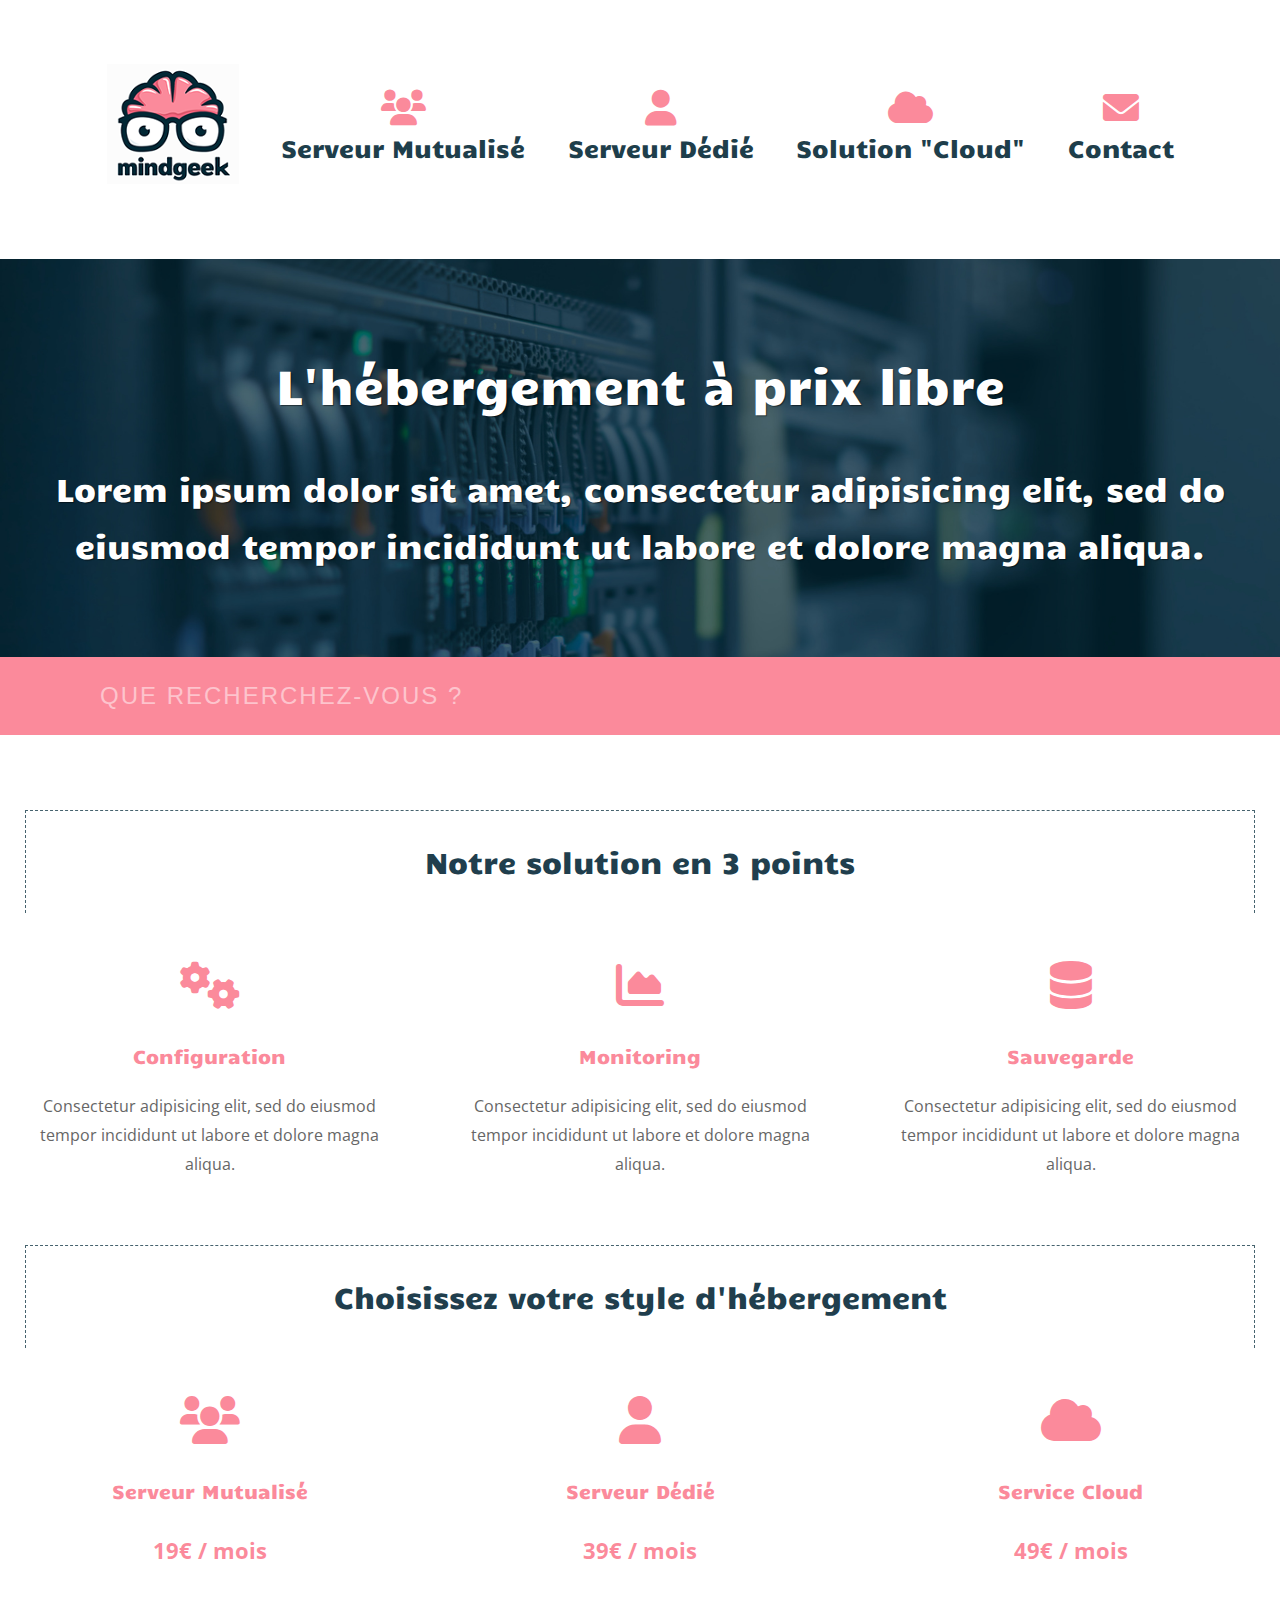
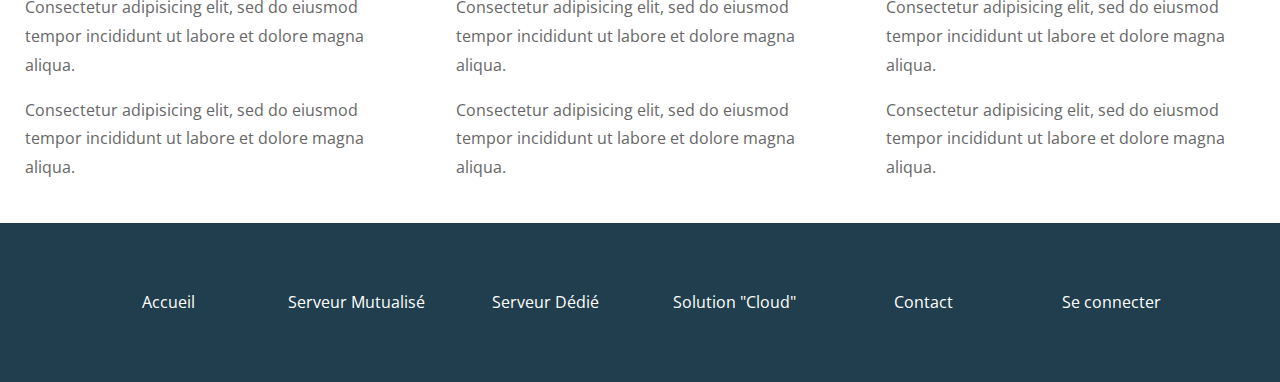
<file: index.html>
<!doctype html>
<html lang="en">
<head>
    <meta charset="UTF-8">
    <meta name="viewport" content="width=device-width, initial-scale=1.0" />
    <link rel="stylesheet" href="https://cdnjs.cloudflare.com/ajax/libs/font-awesome/6.0.0-beta3/css/all.min.css" type="text/css" />
    <link rel="preconnect" href="https://fonts.googleapis.com">
    <link rel="preconnect" href="https://fonts.gstatic.com" crossorigin>
    <link href="https://fonts.googleapis.com/css2?family=Candal&family=Dosis&family=Open+Sans&display=swap" rel="stylesheet">
    <link rel="stylesheet" href="css/normalize.css" type="text/css" />
    <link rel="stylesheet" href="css/style.css" type="text/css" />
    <title>Mindgeek</title>
</head>
<body>
    <header>
        <nav>
			<a href="index.html"><img src="img/logo.png" alt="Logo de MindGeek" /></a>
			<a href="serveur-mutualise.html">
				<i class="fa fa-users" aria-hidden="true"></i>
				Serveur Mutualisé
			</a>
			<a href="serveur-dedie.html">
				<i class="fa fa-user" aria-hidden="true"></i>
				Serveur Dédié
			</a>
			<a href="cloud.html">
				<i class="fa fa-cloud" aria-hidden="true"></i>
				Solution "Cloud"
			</a>
			<a href="contact.html">
				<i class="fa fa-envelope" aria-hidden="true"></i>
				Contact
			</a>
		</nav>
		
		<section id="tagline">
			<h1>L'hébergement à prix libre</h1>
			<p>Lorem ipsum dolor sit amet, consectetur adipisicing elit, sed do eiusmod tempor incididunt ut labore et dolore magna aliqua.</p>
		</section>
		<form>
			<input type="search" placeholder="Que recherchez-vous ?">
		</form>
    </header>
    <main class="container">
        <section id="solution" class="flex">
			<h2>Notre solution en 3 points</h2>
			<article class="host">
				<i class="fa fa-cogs" aria-hidden="true"></i>
				<h3>Configuration</h3>
				<p>Consectetur adipisicing elit, sed do eiusmod tempor incididunt ut labore et dolore magna aliqua.</p>
			</article>
			<article class="host">
				<i class="fa fa-area-chart" aria-hidden="true"></i>
				<h3>Monitoring</h3>
				<p>Consectetur adipisicing elit, sed do eiusmod tempor incididunt ut labore et dolore magna aliqua.</p>
			</article>
			<article class="host">
				<i class="fa fa-database" aria-hidden="true"></i>
				<h3>Sauvegarde</h3>
				<p>Consectetur adipisicing elit, sed do eiusmod tempor incididunt ut labore et dolore magna aliqua.</p>
			</article>
		</section>
		
		<section id="hosting" class="flex">
			<h2>Choisissez votre style d'hébergement</h2>
			<article class="host">
				<i class="fa fa-users" aria-hidden="true"></i>
				<h3>Serveur Mutualisé</h3>
				<p class="prix">19€ / mois</p>
				<p>Consectetur adipisicing elit, sed do eiusmod tempor incididunt ut labore et dolore magna aliqua.</p>
				<p>Consectetur adipisicing elit, sed do eiusmod tempor incididunt ut labore et dolore magna aliqua.</p>
			</article>
			<article class="host">
				<i class="fa fa-user" aria-hidden="true"></i>
				<h3>Serveur Dédié</h3>
				<p class="prix">39€ / mois</p>
				<p>Consectetur adipisicing elit, sed do eiusmod tempor incididunt ut labore et dolore magna aliqua.</p>
				<p>Consectetur adipisicing elit, sed do eiusmod tempor incididunt ut labore et dolore magna aliqua.</p>
			</article>
			<article class="host">
				<i class="fa fa-cloud" aria-hidden="true"></i>
				<h3>Service Cloud</h3>
				<p class="prix">49€ / mois</p>
				<p>Consectetur adipisicing elit, sed do eiusmod tempor incididunt ut labore et dolore magna aliqua.</p>
				<p>Consectetur adipisicing elit, sed do eiusmod tempor incididunt ut labore et dolore magna aliqua.</p>
			</article>
		</section>
    </main>
    <footer>
        <nav>
			<a href="#">Accueil</a>
			<a href="#">Serveur Mutualisé</a>
			<a href="#">Serveur Dédié</a>
			<a href="#">Solution "Cloud"</a>
			<a href="#">Contact</a>
			<a href="#">Se connecter</a>
		</nav>
    </footer>
</body>
</html>
</file>
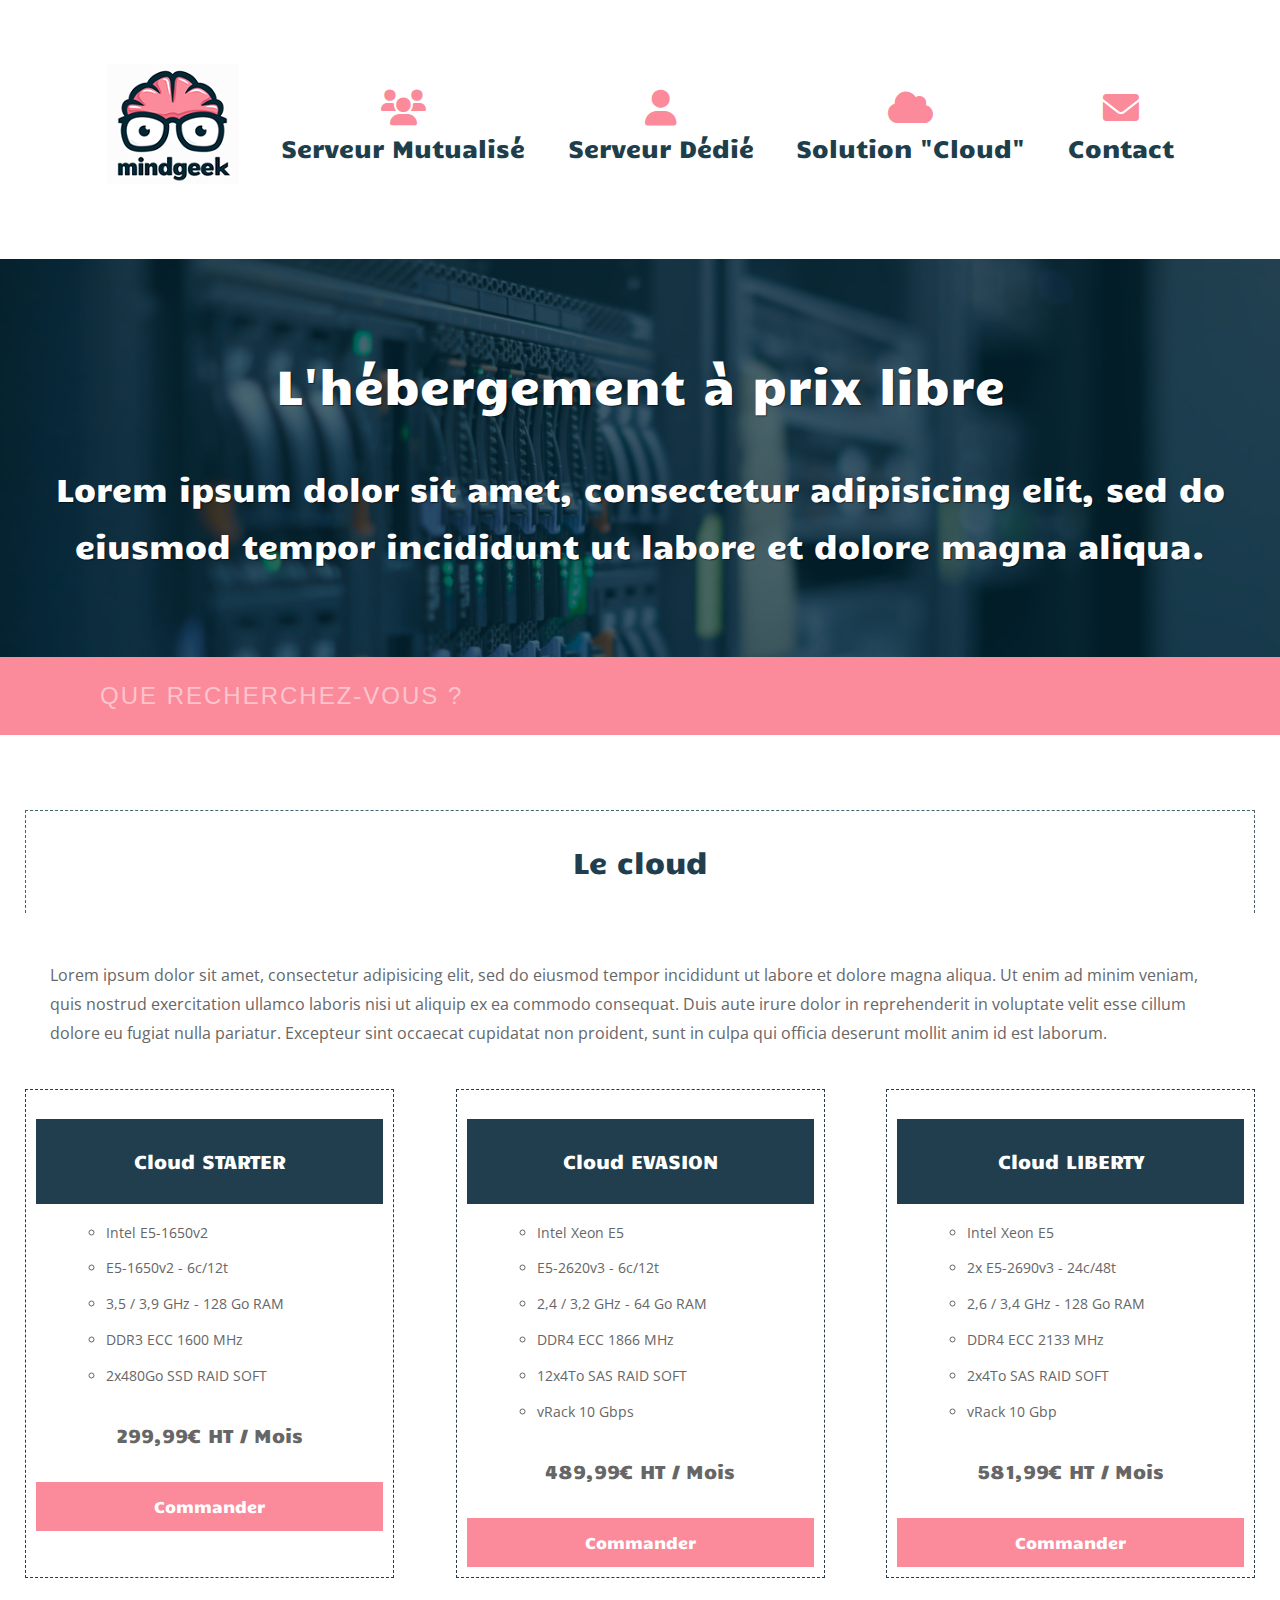
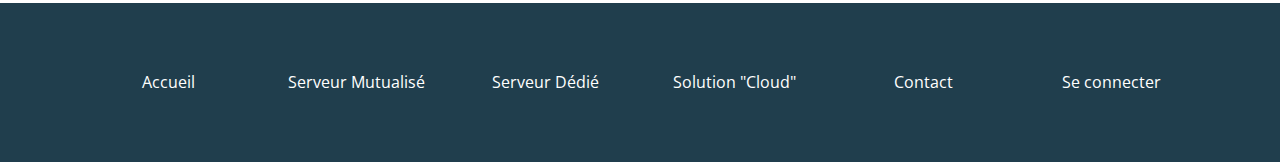
<file: cloud.html>
<!doctype html>
<html lang="en">
<head>
    <meta charset="UTF-8">
    <meta name="viewport" content="width=device-width, initial-scale=1.0" />
    <link rel="stylesheet" href="https://cdnjs.cloudflare.com/ajax/libs/font-awesome/6.0.0-beta3/css/all.min.css" type="text/css" />
    <link rel="preconnect" href="https://fonts.googleapis.com">
    <link rel="preconnect" href="https://fonts.gstatic.com" crossorigin>
    <link href="https://fonts.googleapis.com/css2?family=Candal&family=Dosis&family=Open+Sans&display=swap" rel="stylesheet">
    <link rel="stylesheet" href="css/normalize.css" type="text/css" />
    <link rel="stylesheet" href="css/style.css" type="text/css" />
    <title>Mindgeek</title>
</head>
<body>
    <header>
        <nav>
			<a href="index.html"><img src="img/logo.png" alt="Logo de MindGeek" /></a>
			<a href="serveur-mutualise.html">
				<i class="fa fa-users" aria-hidden="true"></i>
				Serveur Mutualisé
			</a>
			<a href="serveur-dedie.html">
				<i class="fa fa-user" aria-hidden="true"></i>
				Serveur Dédié
			</a>
			<a href="cloud.html">
				<i class="fa fa-cloud" aria-hidden="true"></i>
				Solution "Cloud"
			</a>
			<a href="contact.html">
				<i class="fa fa-envelope" aria-hidden="true"></i>
				Contact
			</a>
		</nav>
		
		<section id="tagline">
			<h1>L'hébergement à prix libre</h1>
			<p>Lorem ipsum dolor sit amet, consectetur adipisicing elit, sed do eiusmod tempor incididunt ut labore et dolore magna aliqua.</p>
		</section>
		<form>
			<input type="search" placeholder="Que recherchez-vous ?">
		</form>
    </header>
    <main class="cloud container">
        <h2>Le cloud</h2>
        <p>Lorem ipsum dolor sit amet, consectetur adipisicing elit, sed do eiusmod tempor incididunt ut labore et dolore magna aliqua. Ut enim ad minim veniam, quis nostrud exercitation ullamco laboris nisi ut aliquip ex ea commodo consequat. Duis aute irure dolor in reprehenderit in voluptate velit esse cillum dolore eu fugiat nulla pariatur. Excepteur sint occaecat cupidatat non proident, sunt in culpa qui officia deserunt mollit anim id est laborum.</p>
		<section class="flex">
            <article>
                <h3 class="option">Cloud STARTER</h3>
                <ul>
                    <li>Intel  E5-1650v2</li>
                    <li>E5-1650v2 - 6c/12t</li>
                    <li>3,5 / 3,9 GHz - 128 Go RAM</li>
                    <li>DDR3 ECC 1600 MHz</li>
                    <li>2x480Go SSD RAID SOFT</li>
                </ul>
                <h3>299,99€ HT / Mois</h3>
                <a href="#">Commander</a>
            </article>
            <article>
                <h3 class="option">Cloud EVASION</h3>
                <ul>
                    <li>Intel  Xeon E5</li>
                    <li>E5-2620v3 - 6c/12t</li>
                    <li>2,4 / 3,2 GHz - 64 Go RAM</li>
                    <li>DDR4 ECC 1866 MHz</li>
                    <li>12x4To SAS RAID SOFT</li>
                    <li>vRack 10 Gbps</li>

                </ul>
                <h3>489,99€ HT / Mois</h3>
                <a href="#">Commander</a>
            </article>
            <article>
                <h3 class="option">Cloud LIBERTY</h3>
                <ul>
                    <li>Intel  Xeon E5</li>
                    <li>2x E5-2690v3 - 24c/48t</li>
                    <li>2,6 / 3,4 GHz - 128 Go RAM</li>
                    <li>DDR4 ECC 2133 MHz</li>
                    <li>2x4To SAS RAID SOFT</li>
                    <li>vRack 10 Gbp</li>
                </ul>
                <h3>581,99€ HT / Mois</h3>
                <a href="#">Commander</a>
            </article>
		</section>
    </main>
    <footer>
        <nav>
			<a href="#">Accueil</a>
			<a href="#">Serveur Mutualisé</a>
			<a href="#">Serveur Dédié</a>
			<a href="#">Solution "Cloud"</a>
			<a href="#">Contact</a>
			<a href="#">Se connecter</a>
		</nav>
    </footer>
</body>
</html>
</file>
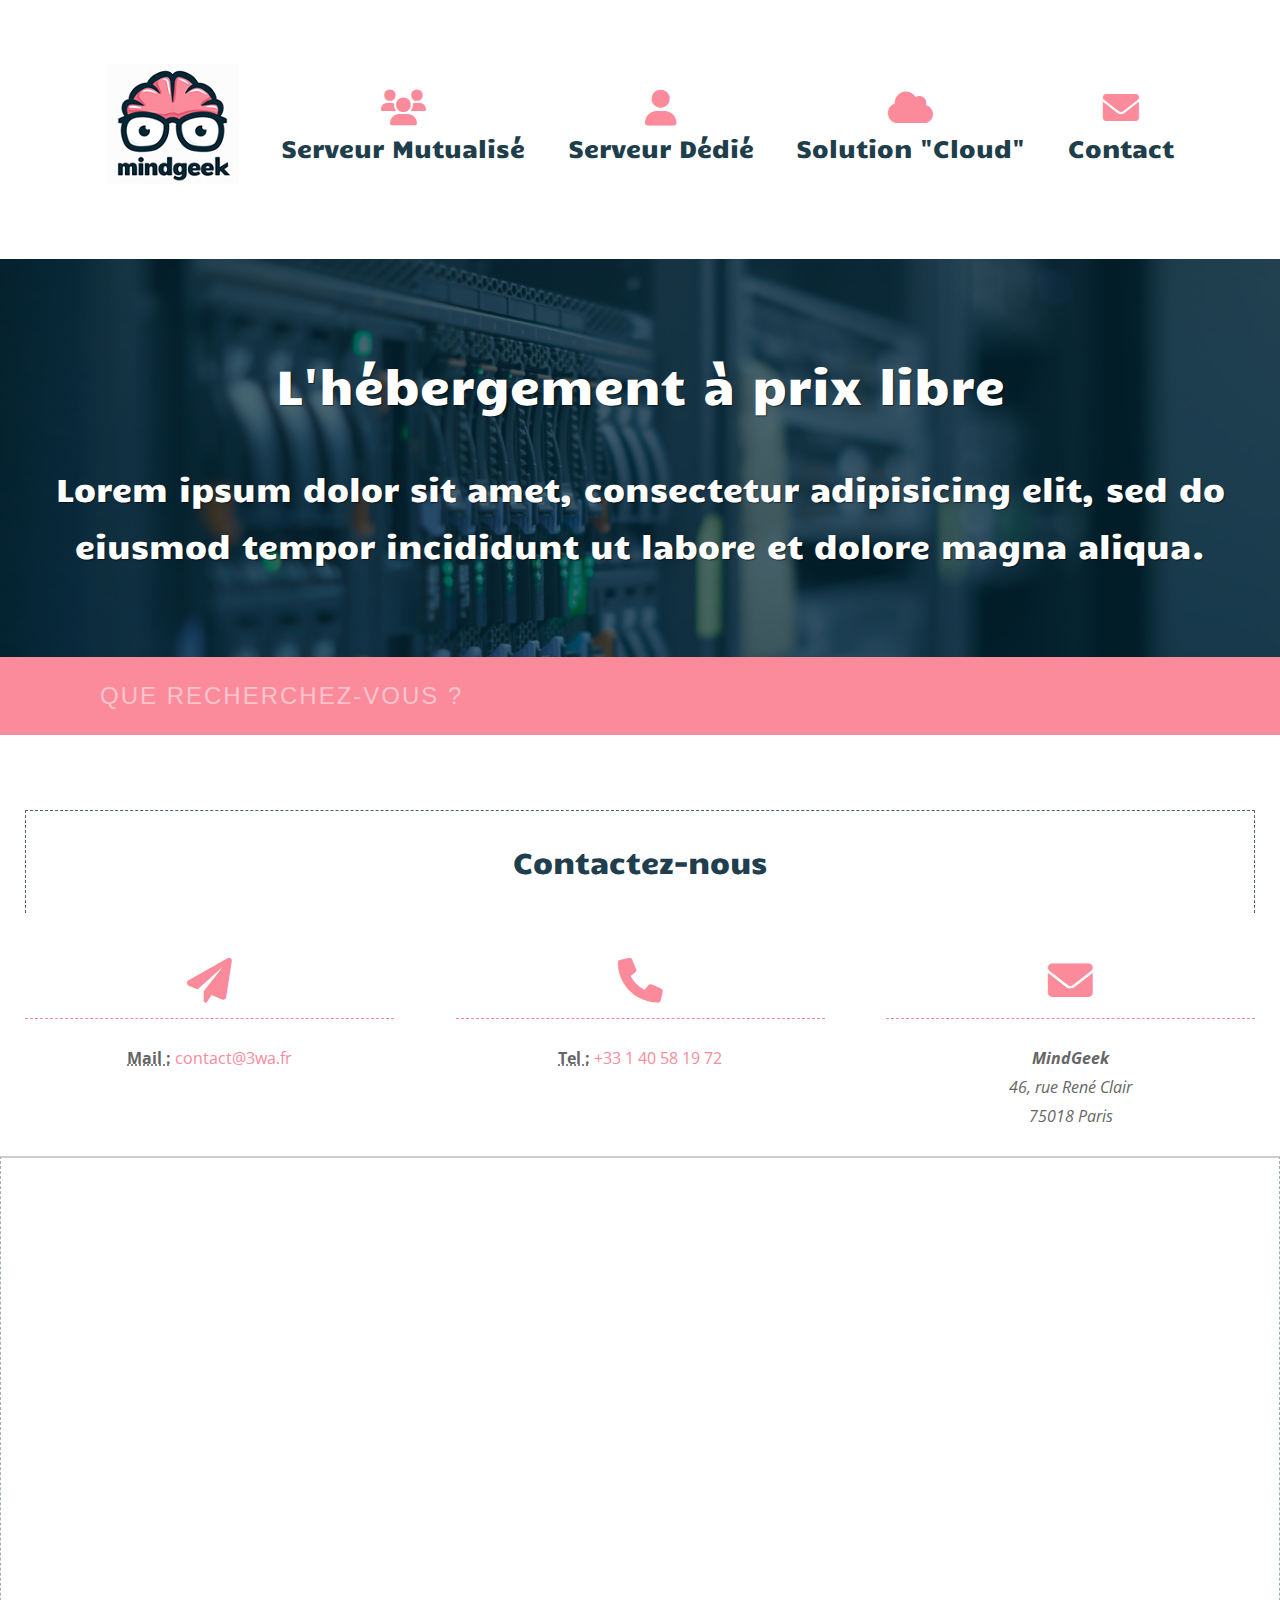
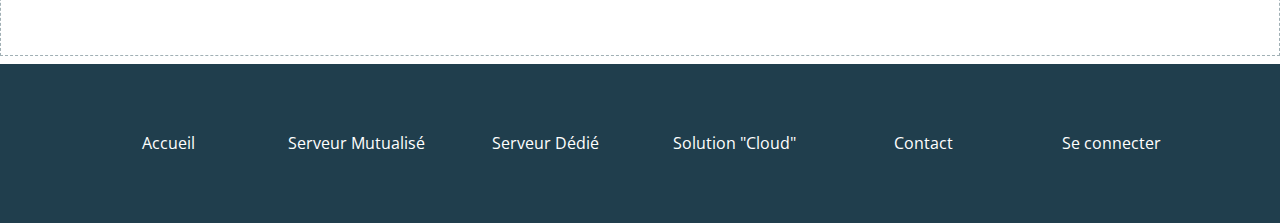
<file: contact.html>
<!doctype html>
<html lang="en">
<head>
    <meta charset="UTF-8">
    <meta name="viewport" content="width=device-width, initial-scale=1.0" />
    <link rel="stylesheet" href="https://cdnjs.cloudflare.com/ajax/libs/font-awesome/6.0.0-beta3/css/all.min.css" type="text/css" />
    <link rel="preconnect" href="https://fonts.googleapis.com">
    <link rel="preconnect" href="https://fonts.gstatic.com" crossorigin>
    <link href="https://fonts.googleapis.com/css2?family=Candal&family=Dosis&family=Open+Sans&display=swap" rel="stylesheet">
    <link rel="stylesheet" href="css/normalize.css" type="text/css" />
    <link rel="stylesheet" href="css/style.css" type="text/css" />
    <title>Mindgeek</title>
</head>
<body>
    <header>
        <nav>
			<a href="index.html"><img src="img/logo.png" alt="Logo de MindGeek" /></a>
			<a href="serveur-mutualise.html">
				<i class="fa fa-users" aria-hidden="true"></i>
				Serveur Mutualisé
			</a>
			<a href="serveur-dedie.html">
				<i class="fa fa-user" aria-hidden="true"></i>
				Serveur Dédié
			</a>
			<a href="cloud.html">
				<i class="fa fa-cloud" aria-hidden="true"></i>
				Solution "Cloud"
			</a>
			<a href="contact.html">
				<i class="fa fa-envelope" aria-hidden="true"></i>
				Contact
			</a>
		</nav>
		
		<section id="tagline">
			<h1>L'hébergement à prix libre</h1>
			<p>Lorem ipsum dolor sit amet, consectetur adipisicing elit, sed do eiusmod tempor incididunt ut labore et dolore magna aliqua.</p>
		</section>
		<form>
			<input type="search" placeholder="Que recherchez-vous ?">
		</form>
    </header>
    <main class="contact container">
        <h2>Contactez-nous </h2>
		<div class="flex">
            <article>
                <h3><i class="fa fa-paper-plane"></i></h3>
				<abbr title="e-mail">Mail :</abbr><a href="mailto:contact@3wa.fr"> contact@3wa.fr</a>
            </article>
            <article>
            	<h3><i class="fa fa-phone" aria-hidden="true"></i></h3>
				<abbr title="Téléphone">Tel :</abbr><a href="tel:+33140581972"> +33 1 40 58 19 72</a>
            </article>
			<article>
				<h3><i class="fa fa-envelope" aria-hidden="true"></i></h3>
				<address>
					<strong>MindGeek</strong><br>
					46, rue René Clair<br>
					75018 Paris<br>
				</address>
			</article>
		</div>
	</main>
	<aside>
		<iframe src="https://www.google.com/maps/embed?pb=!1m14!1m8!1m3!1d6242.233572575128!2d2.31612129916174!3d48.86705935484506!3m2!1i1024!2i768!4f13.1!3m3!1m2!1s0x47e66fc50dc75ccf%3A0x42f0f4fa01438416!2sFranklin+D.+Roosevelt!5e0!3m2!1sfr!2sfr!4v1451318946422"></iframe>
	</aside>
    <footer>
        <nav>
			<a href="#">Accueil</a>
			<a href="#">Serveur Mutualisé</a>
			<a href="#">Serveur Dédié</a>
			<a href="#">Solution "Cloud"</a>
			<a href="#">Contact</a>
			<a href="#">Se connecter</a>
		</nav>
    </footer>
</body>
</html>
</file>
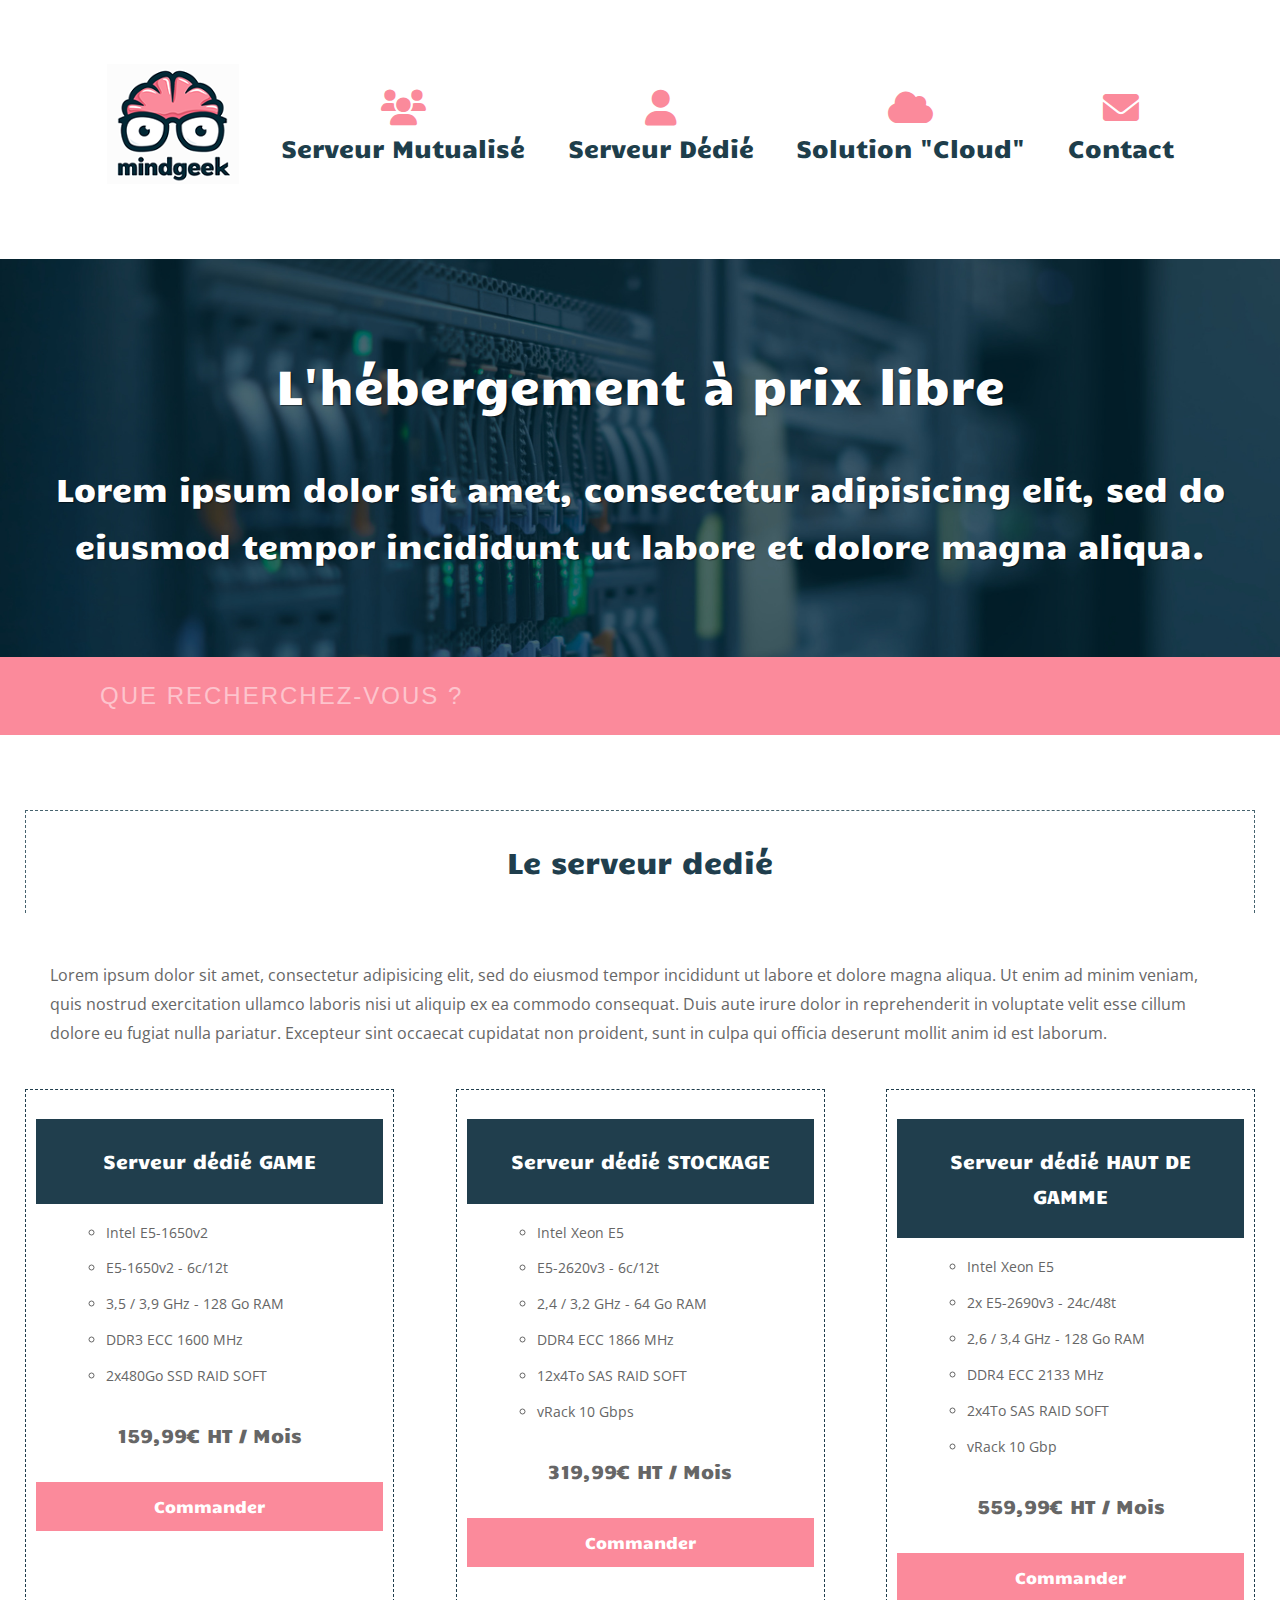
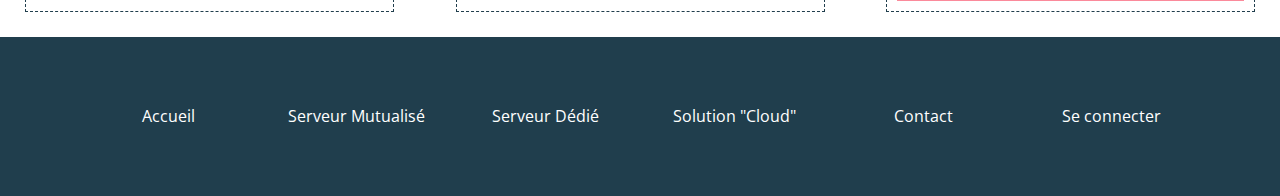
<file: serveur-dedie.html>
<!doctype html>
<html lang="en">
<head>
    <meta charset="UTF-8">
    <meta name="viewport" content="width=device-width, initial-scale=1.0" />
    <link rel="stylesheet" href="https://cdnjs.cloudflare.com/ajax/libs/font-awesome/6.0.0-beta3/css/all.min.css" type="text/css" />
    <link rel="preconnect" href="https://fonts.googleapis.com">
    <link rel="preconnect" href="https://fonts.gstatic.com" crossorigin>
    <link href="https://fonts.googleapis.com/css2?family=Candal&family=Dosis&family=Open+Sans&display=swap" rel="stylesheet">
    <link rel="stylesheet" href="css/normalize.css" type="text/css" />
    <link rel="stylesheet" href="css/style.css" type="text/css" />
    <title>Mindgeek</title>
</head>
<body>
    <header>
        <nav>
			<a href="index.html"><img src="img/logo.png" alt="Logo de MindGeek" /></a>
			<a href="serveur-mutualise.html">
				<i class="fa fa-users" aria-hidden="true"></i>
				Serveur Mutualisé
			</a>
			<a href="serveur-dedie.html">
				<i class="fa fa-user" aria-hidden="true"></i>
				Serveur Dédié
			</a>
			<a href="cloud.html">
				<i class="fa fa-cloud" aria-hidden="true"></i>
				Solution "Cloud"
			</a>
			<a href="contact.html">
				<i class="fa fa-envelope" aria-hidden="true"></i>
				Contact
			</a>
		</nav>
		
		<section id="tagline">
			<h1>L'hébergement à prix libre</h1>
			<p>Lorem ipsum dolor sit amet, consectetur adipisicing elit, sed do eiusmod tempor incididunt ut labore et dolore magna aliqua.</p>
		</section>
		<form>
			<input type="search" placeholder="Que recherchez-vous ?">
		</form>
    </header>
    <main class="dedie container">
        <h2>Le serveur dedié</h2>
        <p>Lorem ipsum dolor sit amet, consectetur adipisicing elit, sed do eiusmod tempor incididunt ut labore et dolore magna aliqua. Ut enim ad minim veniam, quis nostrud exercitation ullamco laboris nisi ut aliquip ex ea commodo consequat. Duis aute irure dolor in reprehenderit in voluptate velit esse cillum dolore eu fugiat nulla pariatur. Excepteur sint occaecat cupidatat non proident, sunt in culpa qui officia deserunt mollit anim id est laborum.</p>
		<section class="flex">
            <article>
                <h3 class="option">Serveur dédié GAME</h3>
                <ul>
                    <li>Intel  E5-1650v2</li>
                    <li>E5-1650v2 - 6c/12t</li>
                    <li>3,5 / 3,9 GHz - 128 Go RAM</li>
                    <li>DDR3 ECC 1600 MHz</li>
                    <li>2x480Go SSD RAID SOFT</li>
                </ul>
                <h3>159,99€ HT / Mois</h3>
                <a href="#">Commander</a>
            </article>
            <article>
                <h3 class="option">Serveur dédié STOCKAGE</h3>
                <ul>
                    <li>Intel  Xeon E5</li>
                    <li>E5-2620v3 - 6c/12t</li>
                    <li>2,4 / 3,2 GHz - 64 Go RAM</li>
                    <li>DDR4 ECC 1866 MHz</li>
                    <li>12x4To SAS RAID SOFT</li>
                    <li>vRack 10 Gbps</li>

                </ul>
                <h3>319,99€ HT / Mois</h3>
                <a href="#">Commander</a>
            </article>
            <article>
                <h3 class="option">Serveur dédié HAUT DE GAMME</h3>
                <ul>
                    <li>Intel  Xeon E5</li>
                    <li>2x E5-2690v3 - 24c/48t</li>
                    <li>2,6 / 3,4 GHz - 128 Go RAM</li>
                    <li>DDR4 ECC 2133 MHz</li>
                    <li>2x4To SAS RAID SOFT</li>
                    <li>vRack 10 Gbp</li>
                </ul>
                <h3>559,99€ HT / Mois</h3>
                <a href="#">Commander</a>
            </article>
		</section>
    </main>
    <footer>
        <nav>
			<a href="#">Accueil</a>
			<a href="#">Serveur Mutualisé</a>
			<a href="#">Serveur Dédié</a>
			<a href="#">Solution "Cloud"</a>
			<a href="#">Contact</a>
			<a href="#">Se connecter</a>
		</nav>
    </footer>
</body>
</html>
</file>
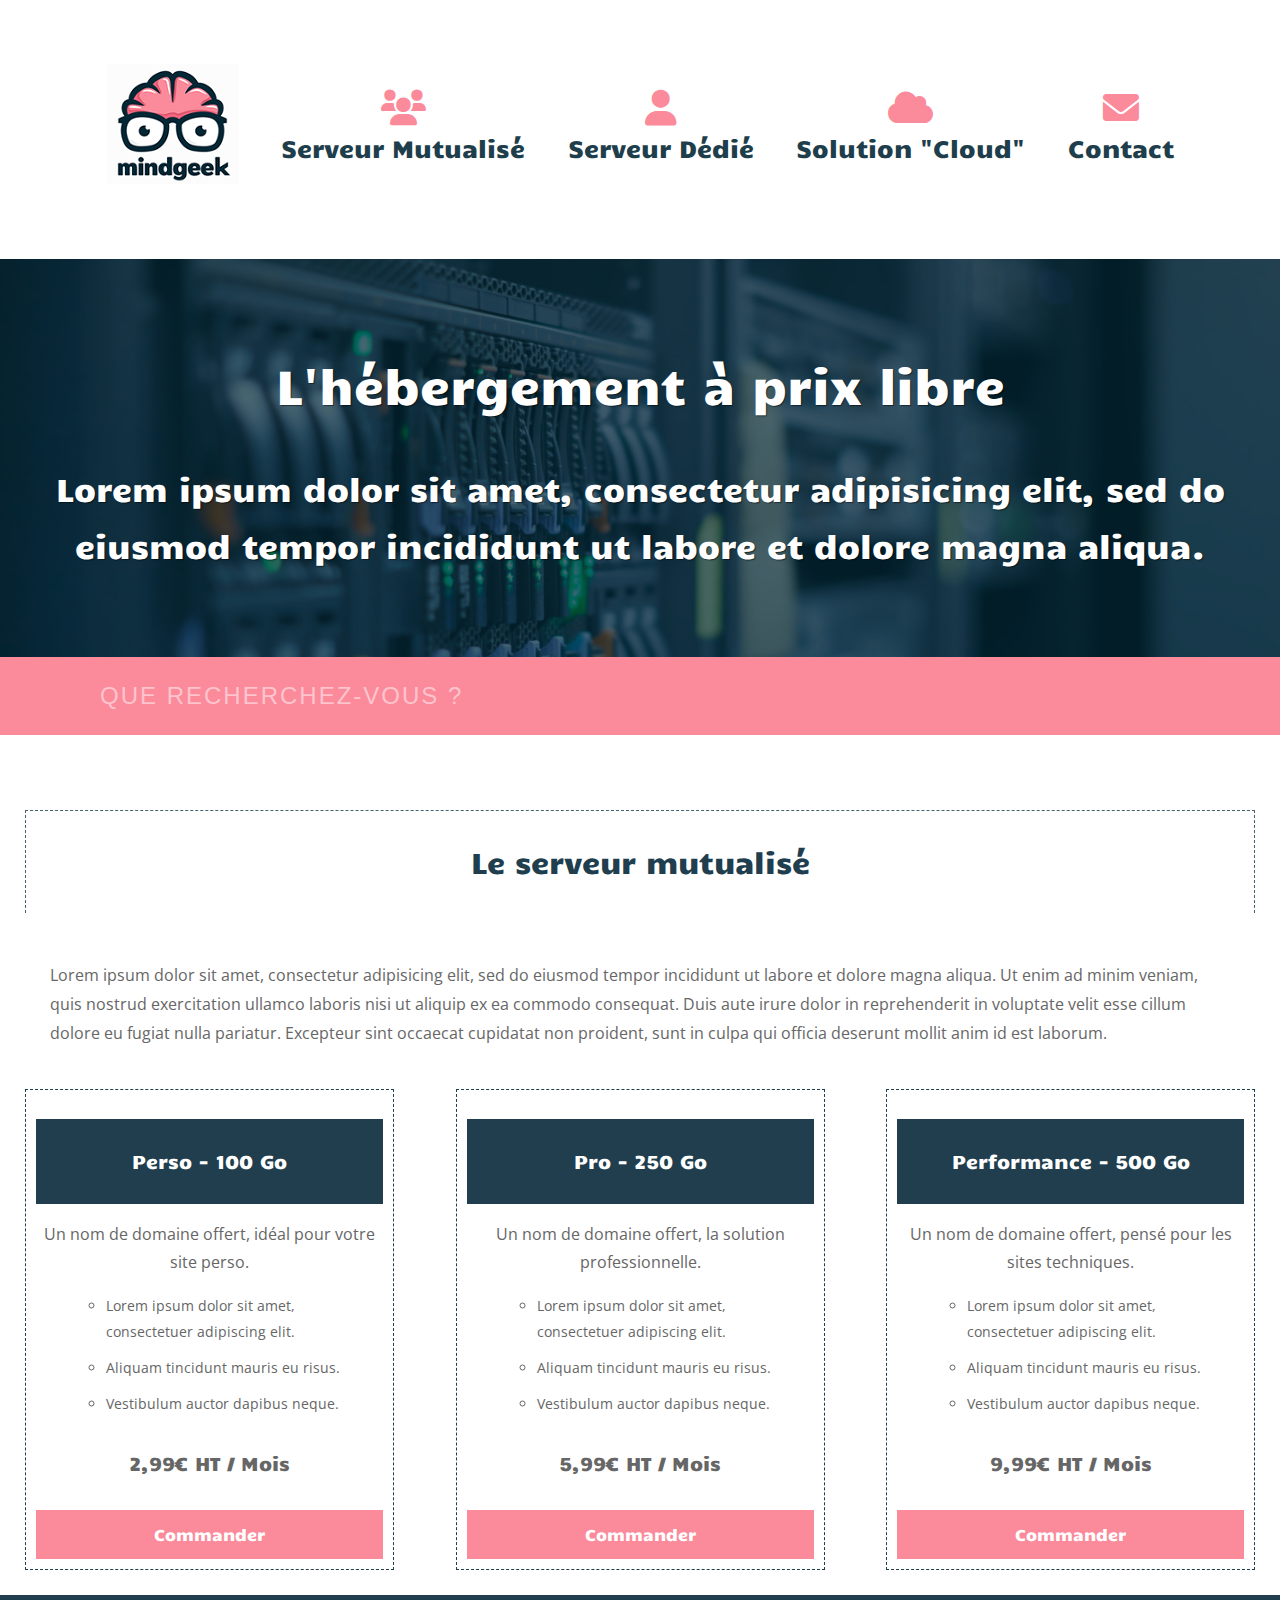
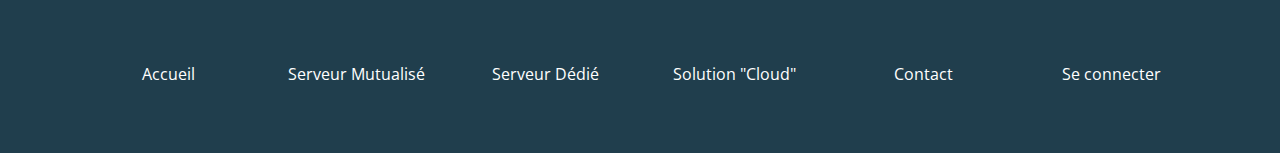
<file: serveur-mutualise.html>
<!doctype html>
<html lang="en">
<head>
    <meta charset="UTF-8">
    <meta name="viewport" content="width=device-width, initial-scale=1.0" />
    <link rel="stylesheet" href="https://cdnjs.cloudflare.com/ajax/libs/font-awesome/6.0.0-beta3/css/all.min.css" type="text/css" />
    <link rel="preconnect" href="https://fonts.googleapis.com">
    <link rel="preconnect" href="https://fonts.gstatic.com" crossorigin>
    <link href="https://fonts.googleapis.com/css2?family=Candal&family=Dosis&family=Open+Sans&display=swap" rel="stylesheet">
    <link rel="stylesheet" href="css/normalize.css" type="text/css" />
    <link rel="stylesheet" href="css/style.css" type="text/css" />
    <title>Mindgeek</title>
</head>
<body>
    <header>
        <nav>
			<a href="index.html"><img src="img/logo.png" alt="Logo de MindGeek" /></a>
			<a href="serveur-mutualise.html">
				<i class="fa fa-users" aria-hidden="true"></i>
				Serveur Mutualisé
			</a>
			<a href="serveur-dedie.html">
				<i class="fa fa-user" aria-hidden="true"></i>
				Serveur Dédié
			</a>
			<a href="cloud.html">
				<i class="fa fa-cloud" aria-hidden="true"></i>
				Solution "Cloud"
			</a>
			<a href="contact.html">
				<i class="fa fa-envelope" aria-hidden="true"></i>
				Contact
			</a>
		</nav>
		
		<section id="tagline">
			<h1>L'hébergement à prix libre</h1>
			<p>Lorem ipsum dolor sit amet, consectetur adipisicing elit, sed do eiusmod tempor incididunt ut labore et dolore magna aliqua.</p>
		</section>
		<form>
			<input type="search" placeholder="Que recherchez-vous ?">
		</form>
    </header>
    <main class="mutualise container">
        <h2>Le serveur mutualisé</h2>
        <p>Lorem ipsum dolor sit amet, consectetur adipisicing elit, sed do eiusmod tempor incididunt ut labore et dolore magna aliqua. Ut enim ad minim veniam, quis nostrud exercitation ullamco laboris nisi ut aliquip ex ea commodo consequat. Duis aute irure dolor in reprehenderit in voluptate velit esse cillum dolore eu fugiat nulla pariatur. Excepteur sint occaecat cupidatat non proident, sunt in culpa qui officia deserunt mollit anim id est laborum.</p>
		<section class="flex">
            <article>
                <h3 class="option">Perso - 100 Go</h3>
                <p>Un nom de domaine offert, idéal pour votre site perso.</p>
                <ul>
                    <li>Lorem ipsum dolor sit amet, consectetuer adipiscing elit.</li>
                    <li>Aliquam tincidunt mauris eu risus.</li>
                    <li>Vestibulum auctor dapibus neque.</li>
                </ul>
                <h3>2,99€ HT / Mois</h3>
                <a href="#">Commander</a>
            </article>
            <article>
                <h3 class="option">Pro - 250 Go</h3>
                <p>Un nom de domaine offert, la solution professionnelle.</p>
                <ul>
                    <li>Lorem ipsum dolor sit amet, consectetuer adipiscing elit.</li>
                    <li>Aliquam tincidunt mauris eu risus.</li>
                    <li>Vestibulum auctor dapibus neque.</li>
                </ul>
                <h3>5,99€ HT / Mois</h3>
                <a href="#">Commander</a>
            </article>
            <article>
                <h3 class="option">Performance - 500 Go</h3>
                <p>Un nom de domaine offert, pensé pour les sites techniques.</p>
                <ul>
                    <li>Lorem ipsum dolor sit amet, consectetuer adipiscing elit.</li>
                    <li>Aliquam tincidunt mauris eu risus.</li>
                    <li>Vestibulum auctor dapibus neque.</li>
                </ul>
                <h3>9,99€ HT / Mois</h3>
                <a href="#">Commander</a>
            </article>
		</section>
    </main>
    <footer>
        <nav>
			<a href="#">Accueil</a>
			<a href="#">Serveur Mutualisé</a>
			<a href="#">Serveur Dédié</a>
			<a href="#">Solution "Cloud"</a>
			<a href="#">Contact</a>
			<a href="#">Se connecter</a>
		</nav>
    </footer>
</body>
</html>
</file>
<file: css/style.css>
/*GLOBAL */
* {
	-webkit-box-sizing: border-box;
	        box-sizing: border-box;
	outline: none;
	text-decoration: none;
	-webkit-transition: all .2s ease 0s;
	transition: all .2s ease 0s;
}

*:hover {
	-webkit-transition: all .2s ease 0s;
	transition: all .2s ease 0s;
}

body {
	font-family: "Open Sans", Arial;
	margin: 0;
	line-height: 1.8;
	color: #666;
}

h1, h2, h3 {
	font-weight: normal;
}

.container {
	padding: 25px;
	background-color: white;
}

/* HEADER */
header{
    
    text-align: center;
}
header nav{
    padding: 10%;
    display: flex;
    flex-direction: column;
    justify-content: center;
}
header nav a{
    color: #1e3e4b;
	font-family: "Candal";
	font-size: 1.5em;
}
header nav img{
    width: 60%;
    background-color: #fcfcfc;
}

header nav a:hover {
	color: #fb8a9b;
}

header nav a .fa {
	display: block;
	text-align: center;
	color: #fb8a9b;
	font-size: 1.5em;
}

header nav a:hover .fa {
	color: #203e4d;
}

#tagline {
	background-image: url("../img/background.jpg");
	background-size: cover;
	background-position: center;
	color: white;
	padding: 50px 25px;
	text-align: center;
	font-family: "Candal";
	text-shadow: 1px 1px 1px rgba(0, 0, 0, 0.5);
}

#tagline h1 {
	font-size: 3em;
}

#tagline p {
	font-size: 2em;
}

input {
	background-color: #fb8a9b;
	color: white;
	padding: 25px 100px;
	text-transform: uppercase;
	letter-spacing: 2px;
	font-size: 1.5em;
	width: 100%;
	border: 0;
}

::-webkit-input-placeholder {
  color: rgba(255, 255, 255, 0.5);
}

/* MAIN */
main h2 {
	color: #203e4d;
	font-size: 1.8em;
	font-family: "Candal";
	text-align: center;
	margin-top: 50px;
	padding: 25px 0;
	border-top: 1px dashed #46636e;
	border-left: 1px dashed #46636e;
	border-right: 1px dashed #46636e;
}

.flex {
    text-align: center;
}


.host h3 {
	font-family: "Candal", Arial;
	text-align: center;
	font-size: 1.2em;
	color: #fb8a9b;
	padding: 10px 0 0;
}

.host i {
	display: block;
	text-align: center;
	font-size: 3em;
	color: #fb8a9b;
	margin: 25px 0 0;
}

.prix {
	text-align: center;
	font-weight: bold;
	font-size: 1.4em;
	color: #fb8a9b;
}

/* PAGE MUTUALISE + DEDIE + CLOUD */
.mutualise > p,
.dedie > p,
.cloud > p {
	padding: 25px;
}

.mutualise h3, .mutualise h4,
.dedie h3, .dedie h4,
.cloud h3, .cloud h4 {
	font-family: "Candal", Arial;
	text-align: center;
	font-size: 1.2em;
	padding: 10px;
}

.mutualise article,
.dedie article,
.cloud article {
	margin: 25px;
	padding: 10px;
	border: 1px dashed #203e4d;
	text-align: center;
	
}

.mutualise article .option,
.dedie article .option,
.cloud article .option {
	background-color: #203e4d;
	color: white!important;
	padding: 25px;
	margin-bottom: 10px;
}

.mutualise article ul li,
.dedie article ul li,
.cloud article ul li {
	list-style-type: circle;
	text-align: left;
	font-size: 0.9em;
	margin: 10px 0 10px 30px;
}

.mutualise article a,
.dedie article a,
.cloud article a {
	background-color: #fb8a9b;
	color: white;
	display: block;
	padding: 10px;
	font-family: "Candal", Arial;
}

.mutualise article a:hover,
.dedie article a:hover,
.cloud article a:hover {
	background-color: #ea5f77;
}

.mutualise .flex:hover article,
.dedie .flex:hover article,
.cloud .flex:hover article {
	opacity: 0.65;
}

.mutualise:hover article:hover,
.dedie:hover article:hover,
.cloud:hover article:hover {
	opacity: 1;
}

/* PAGE CONTACT */

iframe {
	width: 100%;
	height: 500px;
	opacity: 0.5;
	border-bottom: 1px dashed #46636e;
	border-left: 1px dashed #46636e;
	border-right: 1px dashed #46636e;
}

iframe:hover {
	opacity: 1;
}
.contact .flex{
    display: flex;
    flex-direction: column;
    justify-content: center;
    text-align: center;
}

.contact .flex article {
	text-align: center;
	margin: 25px;
	width: 100%;
}

.contact article h3 {
	font-family: "Candal", Arial;
	text-align: center;
	font-size: 1.4em;
	color: #fb8a9b;
	padding: 0 0 10px;
	border-bottom: 1px dashed #fb8a9b;
	margin-bottom: 25px;
}

.contact article abbr {
	font-weight: bold;
}

.contact article a {
	color: #fb8a9b;
}

.contact article .fa {
	font-size: 2em;
}
/* FOOTER */
footer {
	background-color: #203e4d;
	color: #ccc;
	padding: 50px;
	text-align: center;
}

footer a {
	color: white;
	padding: 15px 0;
}

footer nav {
    display: flex;
    justify-content: space-evenly;
    flex-wrap: wrap;
    
}

footer nav a {
    width: 100%;
}

@media screen and (min-width: 1024px) {
    header nav{
        padding: 5%;
        flex-direction: row;
        justify-content: space-evenly;
        align-items: center;
    }
    
    header nav img{
        width: 100%;
    }
    
    .flex{
        display: flex;
        justify-content: space-between;
        flex-wrap: wrap;
    }
    .flex h2{
        width: 100%;
    }
    .flex article{
        width: 30%;
    }
    .flex article p:nth-of-type(2), .flex article p:nth-of-type(3) {
        text-align: left;
    }
    
    .mutualise .flex article,
    .dedie .flex article,
    .cloud .flex article {
        margin: 0;
        width: 30%;
    }
    
    .contact .flex{
        flex-direction: row;
        flex-wrap: wrap;
        justify-content: space-between;
    }
    .contact .flex article{
        width: 30%;
        margin: 0;
    }
    footer nav a{
        width: 12%;
    }
}
</file>
